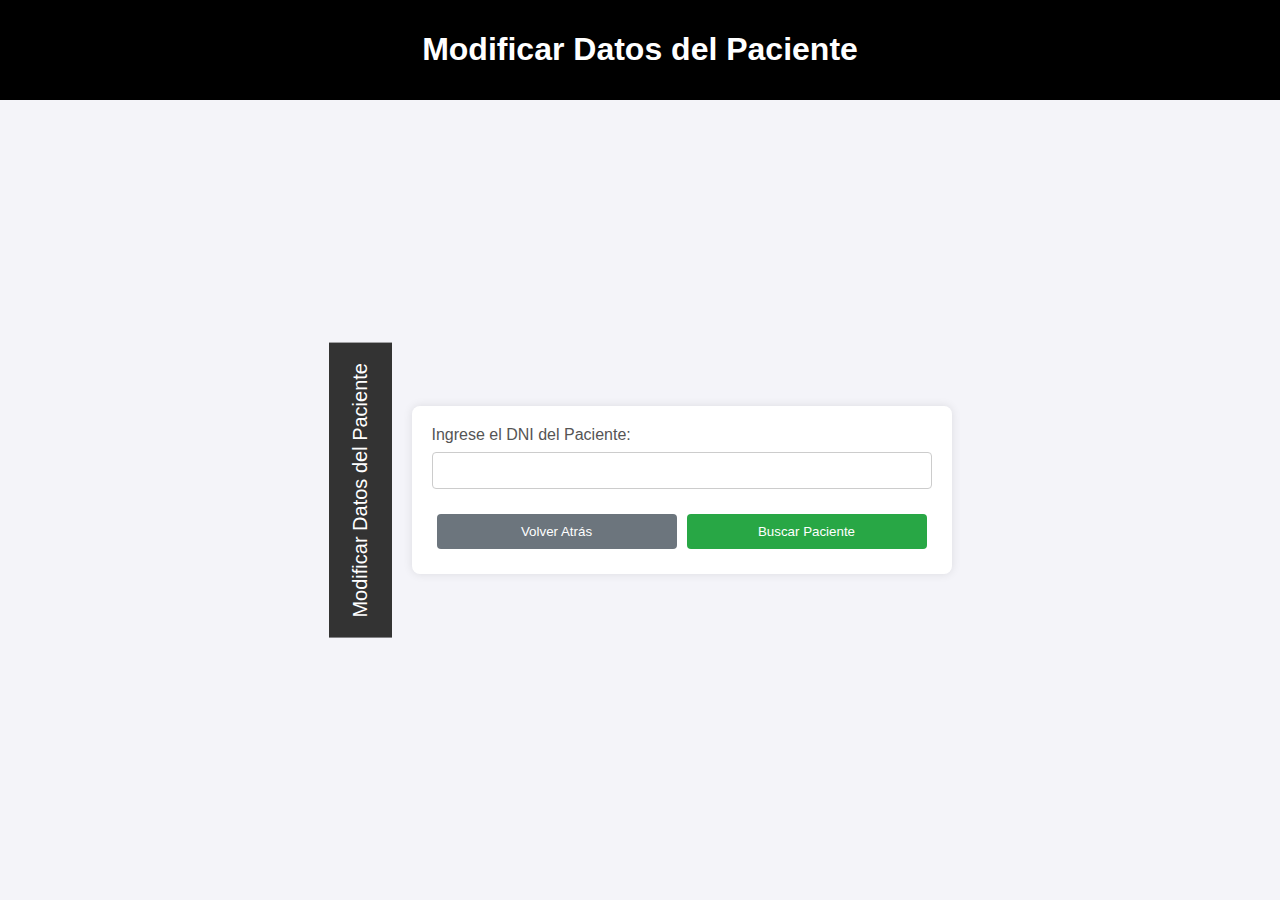
<file: app/templates/modifpacientes.html>
<!DOCTYPE html>
<html lang="es">
<head>
    <meta charset="UTF-8">
    <meta name="viewport" content="width=device-width, initial-scale=1.0">
    <title>Modificar Datos del Paciente</title>
    <style>
        body {
            font-family: Arial, sans-serif;
            background-color: #f4f4f9;
            margin: 0;
            padding: 0;
            display: flex;
            justify-content: center;
            align-items: center;
            height: 100vh;
            flex-direction: column;
        }
        .header {
            width: 100%;
            background-color: #000;
            color: #fff;
            text-align: center;
            padding: 10px 0;
            position: fixed;
            top: 0;
        }
        .container {
            display: flex;
            justify-content: center;
            align-items: center;
            width: 100%;
            max-width: 1000px;
            margin-top: 80px;
        }
        .vertical-text {
            writing-mode: vertical-rl;
            transform: rotate(180deg);
            text-align: center;
            padding: 20px;
            background-color: #333;
            color: #fff;
            font-size: 20px;
        }
        form {
            background: #fff;
            padding: 20px;
            border-radius: 8px;
            box-shadow: 0 0 10px rgba(0, 0, 0, 0.1);
            width: 100%;
            max-width: 500px;
            margin-left: 20px;
        }
        label {
            display: block;
            margin-bottom: 8px;
            color: #555;
        }
        input[type="text"], input[type="number"], input[type="date"], input[type="email"] {
            width: 100%;
            padding: 10px;
            margin-bottom: 20px;
            border: 1px solid #ccc;
            border-radius: 4px;
            box-sizing: border-box;
        }
        button {
            width: 48%;
            padding: 10px;
            margin: 5px 1%;
            border: none;
            border-radius: 4px;
            color: #fff;
            background-color: #28a745;
            cursor: pointer;
        }
        button[type="reset"] {
            background-color: #dc3545;
        }
        button:hover {
            opacity: 0.9;
        }
        .back-button {
            background-color: #6c757d;
        }
        .form-buttons {
            display: flex;
            justify-content: space-between;
        }
    </style>
</head>
<body>
    <div class="header">
        <h1>Modificar Datos del Paciente</h1>
    </div>
    <div class="container">
        <div class="vertical-text">
            Modificar Datos del Paciente
        </div>
        <form id="searchForm">
            <label for="searchDni">Ingrese el DNI del Paciente:</label>
            <input type="number" id="searchDni" name="searchDni" maxlength="8" required>
            <div class="form-buttons">
                <button type="button" class="back-button" onclick="window.location.href='{{ url_for('secretaria_dashboard') }}'">Volver Atrás</button>
                <button type="submit">Buscar Paciente</button>
            </div>
        </form>
        <form id="patientForm" style="display:none;">
            <input type="hidden" id="id_paciente" name="id_paciente">

            <label for="patientName">Nombre:</label>
            <input type="text" id="patientName" name="patientName" maxlength="50" required>

            <label for="dni">DNI:</label>
            <input type="number" id="dni" name="dni" maxlength="8" required disabled>

            <label for="birthdate">Fecha de Nacimiento:</label>
            <input type="date" id="birthdate" name="birthdate" required>

            <label for="socialSecurity">Obra Social:</label>
            <input type="text" id="socialSecurity" name="socialSecurity" maxlength="50">

            <label for="phone">Teléfono:</label>
            <input type="text" id="phone" name="phone" maxlength="20">

            <label for="email">Mail:</label>
            <input type="email" id="email" name="email" maxlength="50">

            <label for="address">Dirección:</label>
            <input type="text" id="address" name="address" maxlength="80">

            <button type="submit">Guardar Datos</button>
            <button type="reset">Cancelar</button>
        </form>
    </div>

    <script>
        document.getElementById('searchForm').addEventListener('submit', function(event) {
            event.preventDefault();  // Prevenir comportamiento predeterminado del formulario
            const dni = document.getElementById('searchDni').value;
            fetch(`/get_paciente?dni=${dni}`)  // Realizar solicitud GET al endpoint /get_paciente con el DNI ingresado
                .then(response => response.json())
                .then(data => {
                    if (data) {
                        // Si se encuentra el paciente, mostrar el formulario con los datos rellenados
                        document.getElementById('patientForm').style.display = 'block';
                        document.getElementById('id_paciente').value = data.id_paciente;
                        document.getElementById('patientName').value = data.nombre;
                        document.getElementById('dni').value = data.dni;
                        document.getElementById('birthdate').value = data.fecha_nac;
                        document.getElementById('socialSecurity').value = data.obra_soc;
                        document.getElementById('phone').value = data.telefono;
                        document.getElementById('email').value = data.email;
                        document.getElementById('address').value = data.direccion;
                        document.getElementById('patientName').focus();
                    } else {
                        alert('Paciente no encontrado');
                    }
                })
                .catch(error => console.error('Error fetching paciente:', error));
        });

        document.getElementById('patientForm').addEventListener('submit', function(event) {
            event.preventDefault();
            const formData = new FormData(this);
            fetch('/update_paciente', {
                method: 'POST',
                body: formData
            })
                .then(response => response.json())
                .then(data => {
                    if (data.success) {
                        alert('Datos actualizados correctamente');
                        document.getElementById('patientForm').style.display = 'none';
                        document.getElementById('searchDni').value = '';
                        document.getElementById('searchDni').focus();
                    } else {
                        alert(`Error actualizando datos: ${data.error}`);
                    }
                })
                .catch(error => console.error('Error updating paciente:', error));
        });

        document.getElementById('patientName').addEventListener('input', function() {
            this.value = this.value.toUpperCase();  // Convertir el valor a mayúsculas
        });

        document.querySelector('button[type="reset"]').addEventListener('click', function() {
            document.getElementById('patientForm').style.display = 'none';  // Ocultar el formulario de paciente
            document.getElementById('searchDni').value = '';  // Limpiar el campo de búsqueda de DNI
            document.getElementById('searchDni').focus();  // Volver el foco al campo de búsqueda de DNI
        });
    </script>
</body>
</html>
</file>
